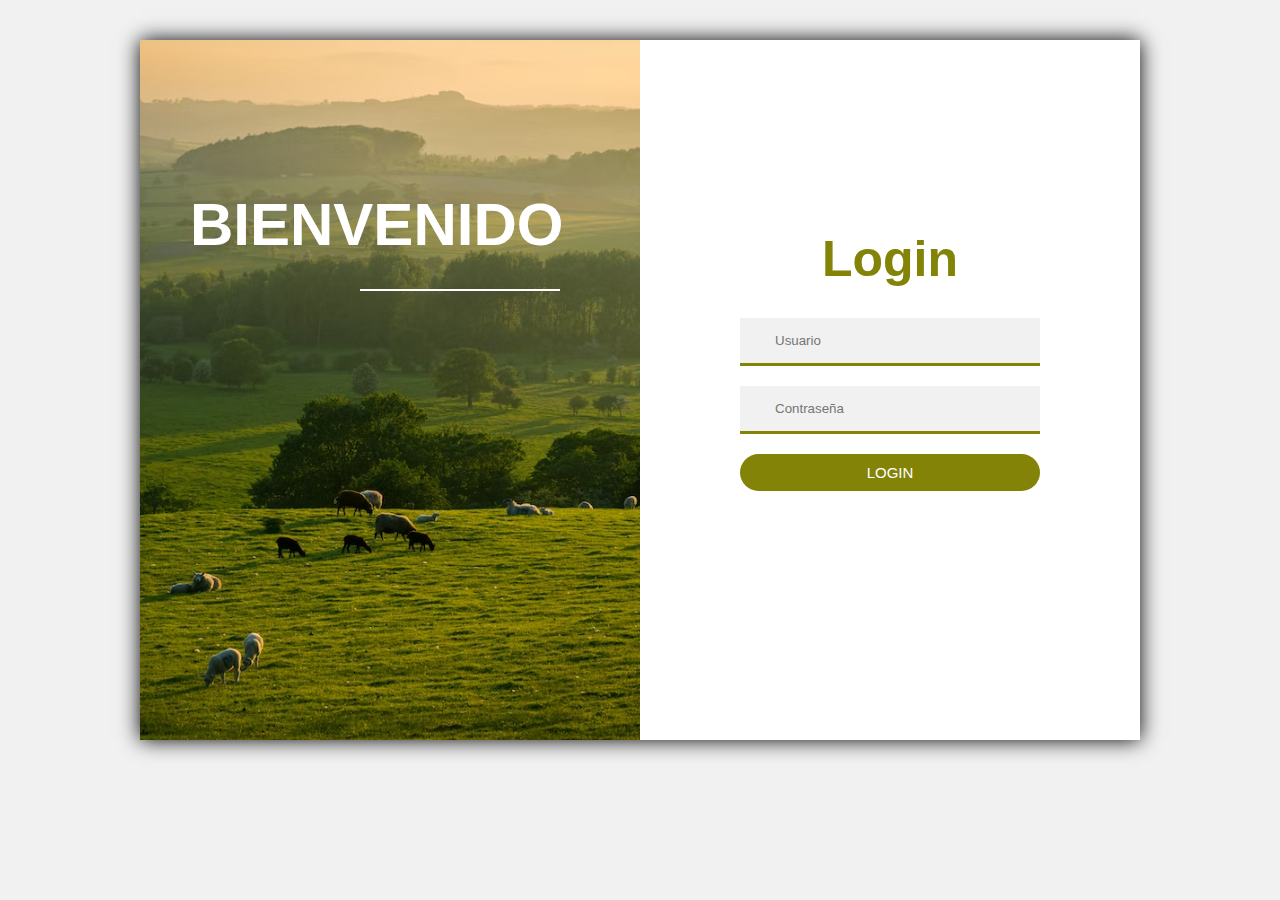
<file: index.html>
<!DOCTYPE html>
<html lang="en">
<head>
    <meta charset="UTF-8">
    <meta http-equiv="X-UA-Compatible" content="IE=edge">
    <meta name="viewport" content="width=device-width, initial-scale=1.0">
    <title>Login kenny</title>
    <link rel="stylesheet" href="style.css">
    <link href="https://cdn.jsdelivr.net/npm/bootstrap@5.3.0-alpha1/dist/css/bootstrap.min.css" rel="stylesheet" integrity="sha384-GLhlTQ8iRABdZLl6O3oVMWSktQOp6b7In1Zl3/Jr59b6EGGoI1aFkw7cmDA6j6gD" crossorigin="anonymous">

</head>

<body >
    <div class="Container">
        <div class="infoPagina">
            <h1>BIENVENIDO</h1>
            <hr>

        </div>

        <form class=" form">
            <h1> Login</h1>
            <div class="boton">
                <input type="text"  placeholder="Usuario" id="username"  >
                <input type="password" placeholder="Contraseña" id="password" > 
                <button class="btn btn-light me-5 ms-5 mb-3 mt-2" type="submit" onclick="login(event)" onclick="consumirListar()"> Login</button>
                
            </div>
        </form>


    </div>
    <script src = "main.js"></script> 
    <script src="https://cdn.jsdelivr.net/npm/bootstrap@5.3.0-alpha1/dist/js/bootstrap.bundle.min.js" integrity="sha384-w76AqPfDkMBDXo30jS1Sgez6pr3x5MlQ1ZAGC+nuZB+EYdgRZgiwxhTBTkF7CXvN" crossorigin="anonymous"></script>
</body>

</html>
</file>
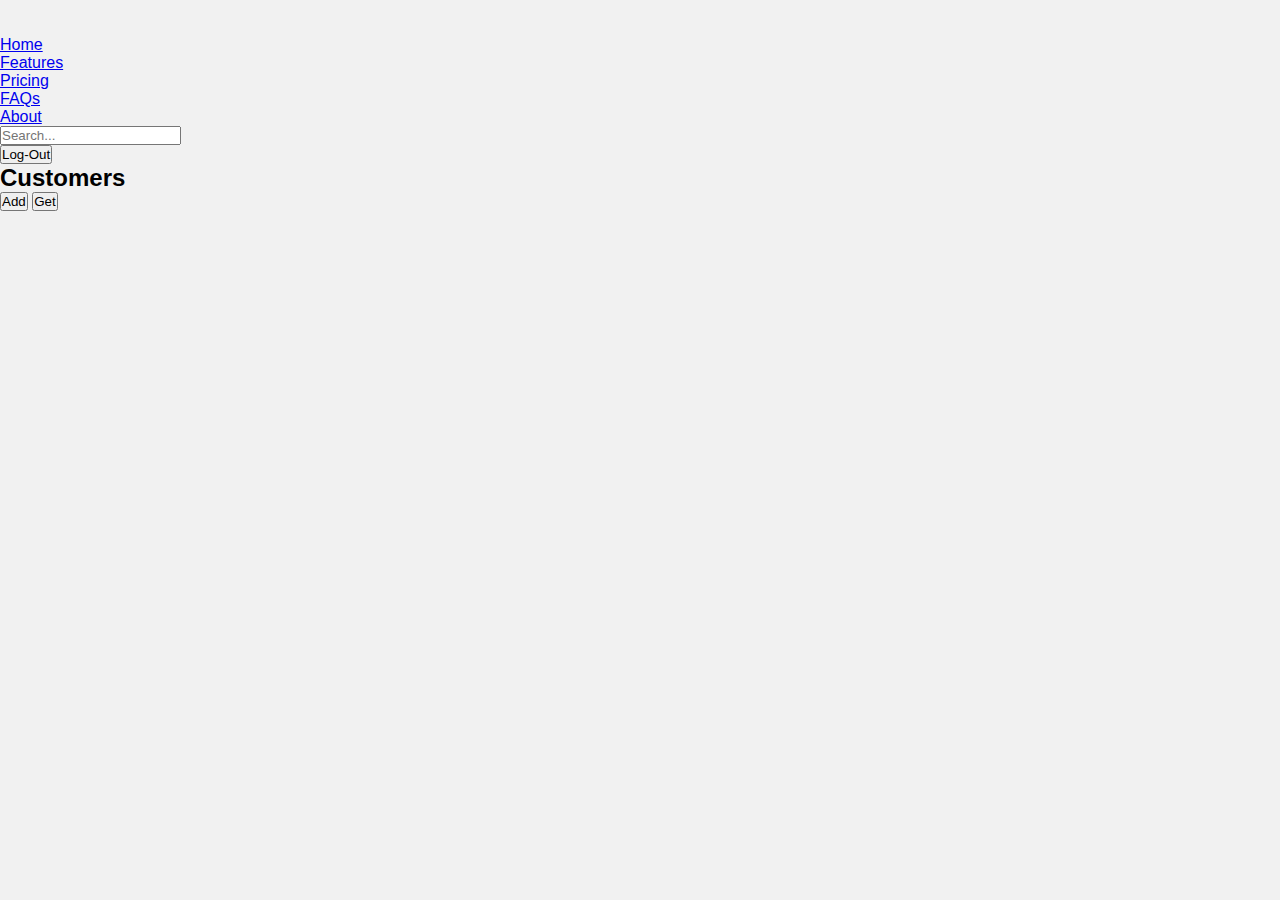
<file: dashboard.html>
<!DOCTYPE html>
<html lang="en">
<head>
    <meta charset="UTF-8">
    <meta http-equiv="X-UA-Compatible" content="IE=edge">
    <meta name="viewport" content="width=device-width, initial-scale=1.0">
    <title>Dashboard</title>
    <link rel="stylesheet" href="style.css">
    <link href="https://cdn.jsdelivr.net/npm/bootstrap@5.3.0-alpha1/dist/css/bootstrap.min.css" rel="stylesheet" integrity="sha384-GLhlTQ8iRABdZLl6O3oVMWSktQOp6b7In1Zl3/Jr59b6EGGoI1aFkw7cmDA6j6gD" crossorigin="anonymous">
</head>
<body>
    <div class="b-example-divider"></div>

    <header class="p-3 text-bg-dark">
      <div class="container">
        <div class="d-flex flex-wrap align-items-center justify-content-center justify-content-lg-start">
          <a href="/" class="d-flex align-items-center mb-2 mb-lg-0 text-white text-decoration-none">
            <svg class="bi me-2" width="40" height="32" role="img" aria-label="Bootstrap"><use xlink:href="#bootstrap"/></svg>
          </a>
  
          <ul class="nav col-12 col-lg-auto me-lg-auto mb-2 justify-content-center mb-md-0">
            <li><a href="#" class="nav-link px-2 text-secondary">Home</a></li>
            <li><a href="#" class="nav-link px-2 text-white">Features</a></li>
            <li><a href="#" class="nav-link px-2 text-white">Pricing</a></li>
            <li><a href="#" class="nav-link px-2 text-white">FAQs</a></li>
            <li><a href="#" class="nav-link px-2 text-white">About</a></li>
          </ul>
  
          <form class="col-12 col-lg-auto mb-3 mb-lg-0 me-lg-3" role="search">
            <input type="search" class="form-control form-control-dark text-bg-dark  border border-success" placeholder="Search..." aria-label="Search">
          </form>
  
          <div class="text-end">
            <button type="button" class="btn btn-success">Log-Out</button>
          </div>
        </div>
      </div>
    </header>
    <h2 class="titulo ms-5 mt-3">Customers</h2>
    <button type="button" class="btn btn-success ms-5 mb-3 mt-2">Add</button>
    <button type="button" class="btn btn-success ms-2 mb-3 mt-2" onclick="getUsers()">Get</button>
    <br>

    <script src="main.js"></script>
    <script src="https://cdn.jsdelivr.net/npm/bootstrap@5.3.0-alpha1/dist/js/bootstrap.bundle.min.js" integrity="sha384-w76AqPfDkMBDXo30jS1Sgez6pr3x5MlQ1ZAGC+nuZB+EYdgRZgiwxhTBTkF7CXvN" crossorigin="anonymous"></script> 
</body>
</html>
</file>
<file: style.css>
*{
    box-sizing: border-box;
    margin: 0;
    padding: 0;   
    font-family: 'Segoe UI', Tahoma, Geneva, Verdana, sans-serif; 
}

body{
    background-color:rgb(241, 241, 241);
}

.Container{
    height: 700px;
    width: 1000px;
    display: flex;
    margin: auto;
    margin-top: 40px;
    margin-bottom: 40px;
    box-shadow: 0 0 20px #000000;
}

.boton {
    display: flex;
    flex-direction: column;
}



.form{
    padding: 190px 100px;
    width: 50%;
    text-align: center;
    background-color: white}

.form h1 {
    margin-bottom: 30px;
    font-size: 50px;
    color: #838307;
}


.infoPagina{
    padding: 150px 50px;
    width: 50%;
    background-size: cover;
    background-position: center center;
    background-repeat: no-repeat;
    background-image: url(op4.avif);
}

.infoPagina h1 {
    margin-bottom: 30px;
    font-size: 60px;
    color: white;
}

.infoPagina hr {
    margin-left: 170px;
    margin-bottom: 30px;
    width: 200px;
    border: 1px solid #ffffff;
}

.boton input{
    background-color: rgb(241, 241, 241);
    margin-bottom: 20px;
    border-style: solid;
    outline: none;
    border-width: 0px 0px 3px 0px;
    border-color: #838307;
    padding: 15px 35px;

}

.boton button{
    color: #ffffff;
    border-radius: 50px;
    border: 0;
    font-size: 15px;
    text-transform: uppercase;
    background-color: #838307;
    padding: 10px;

}
</file>
